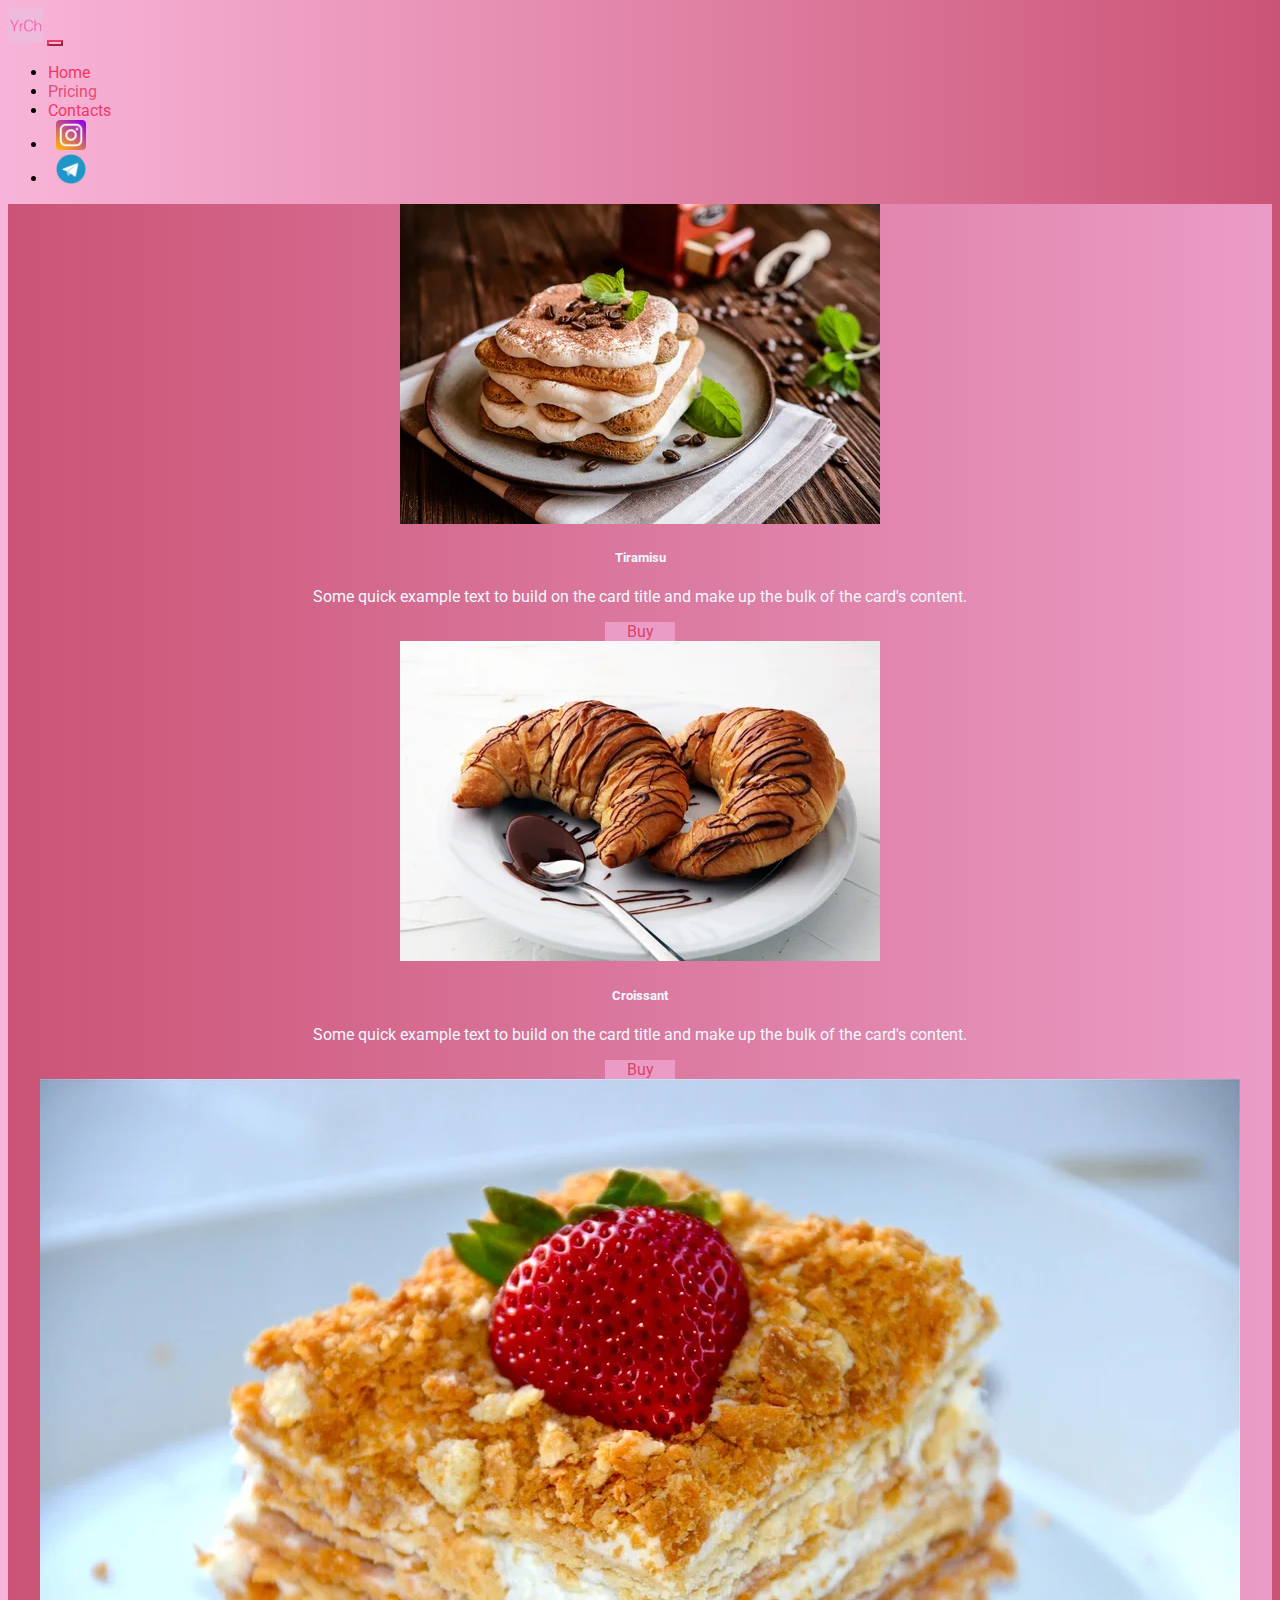
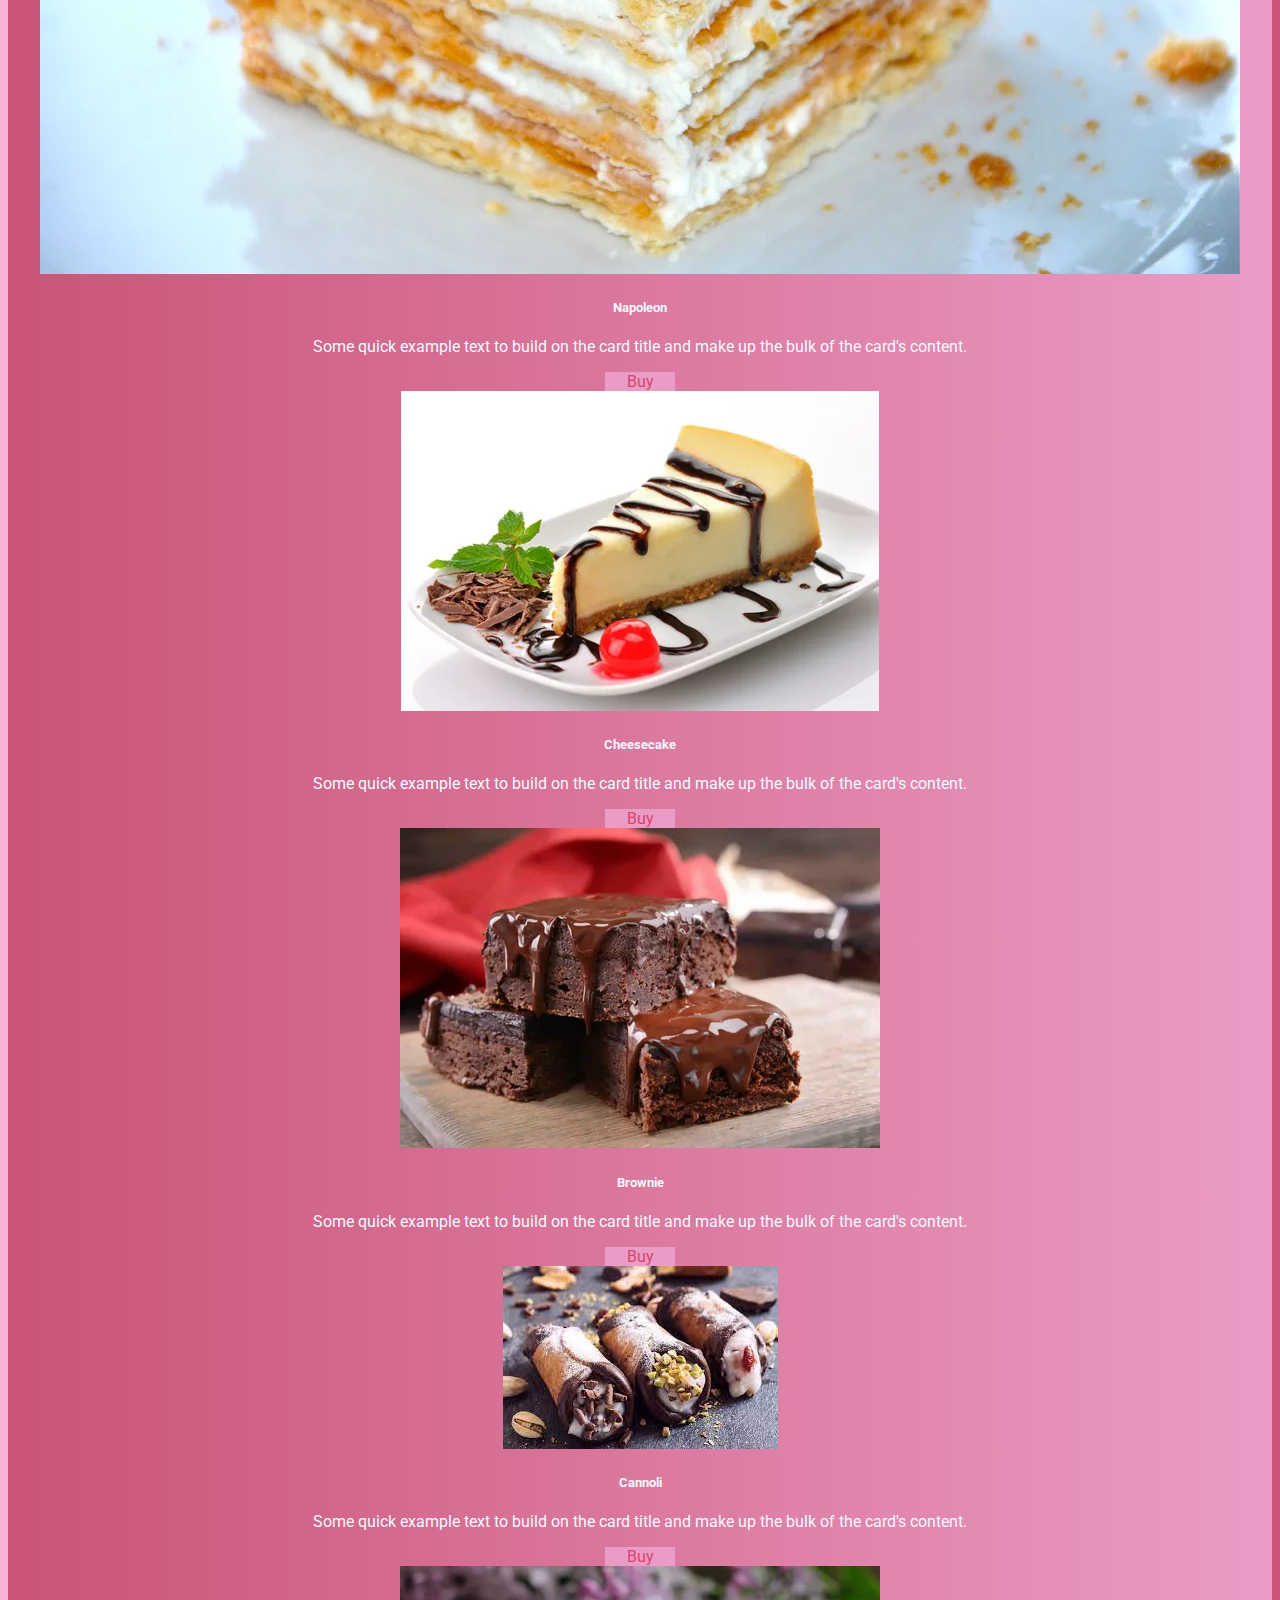
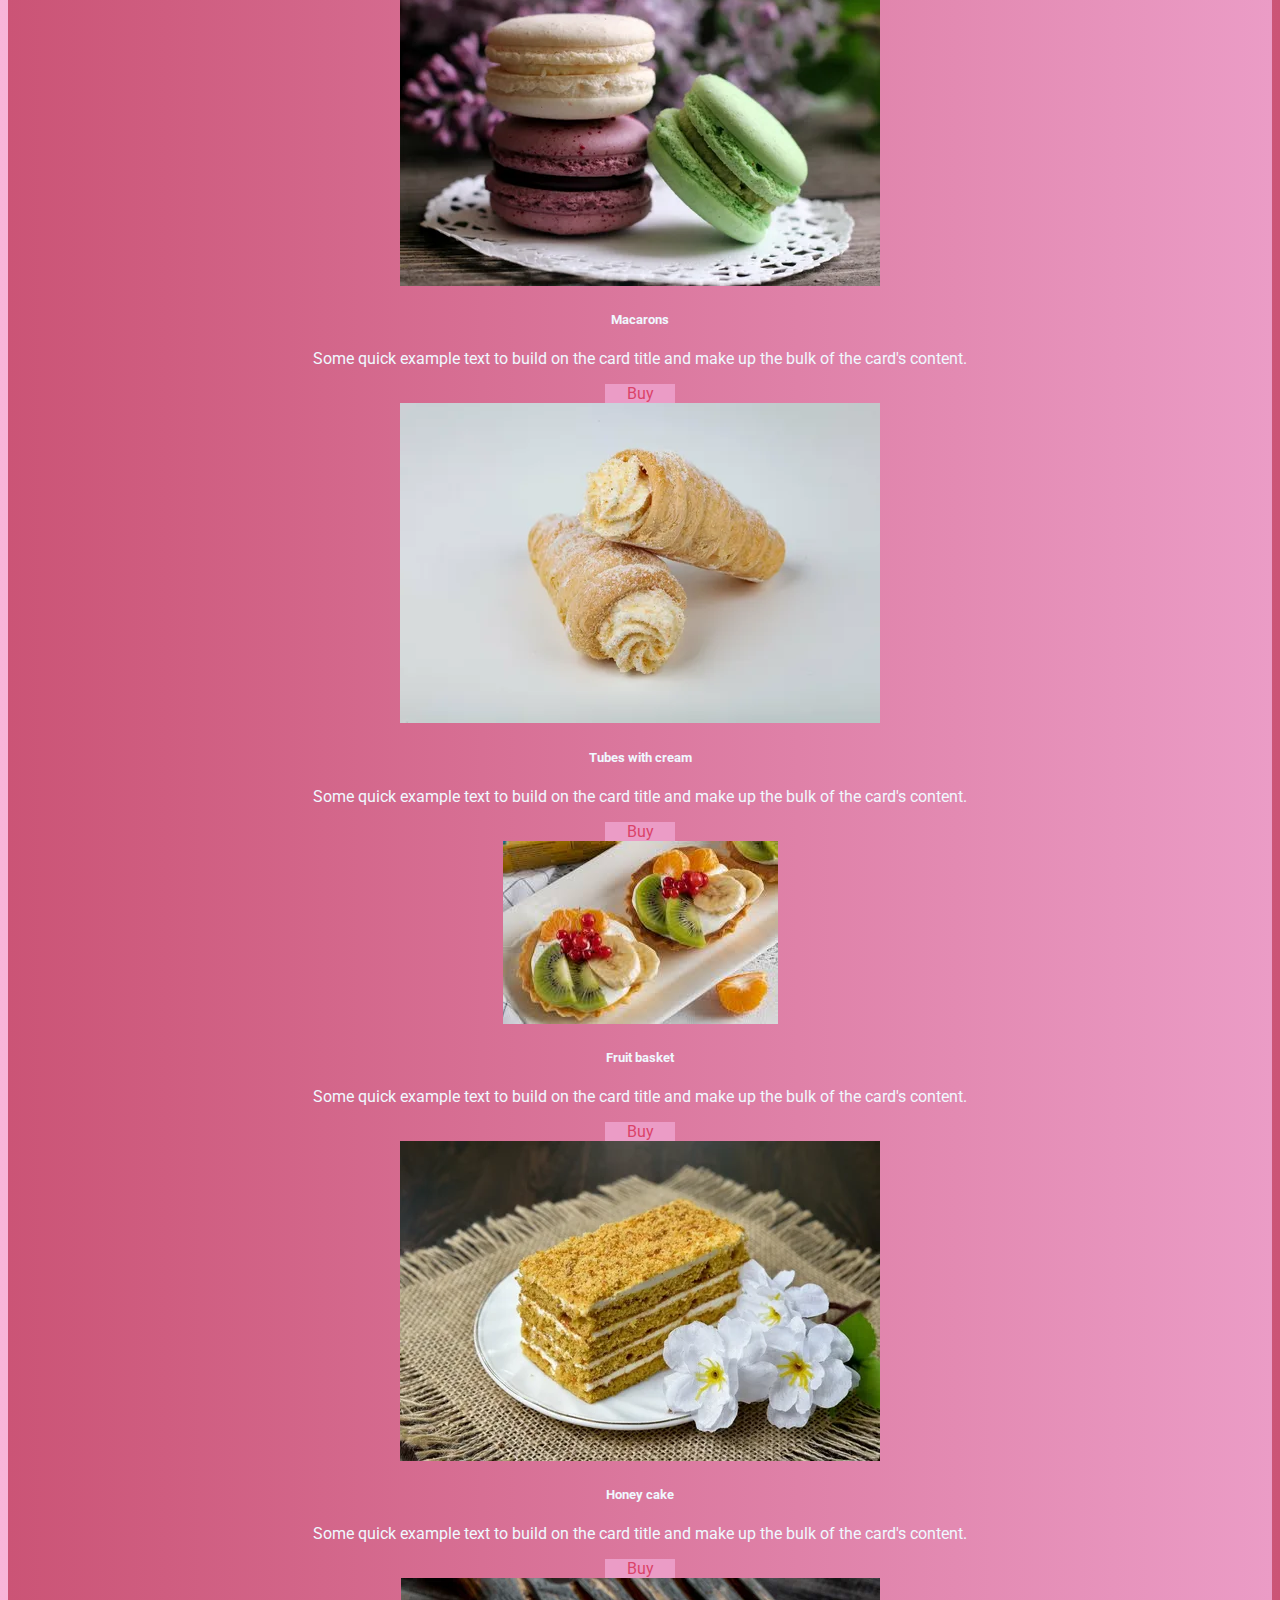
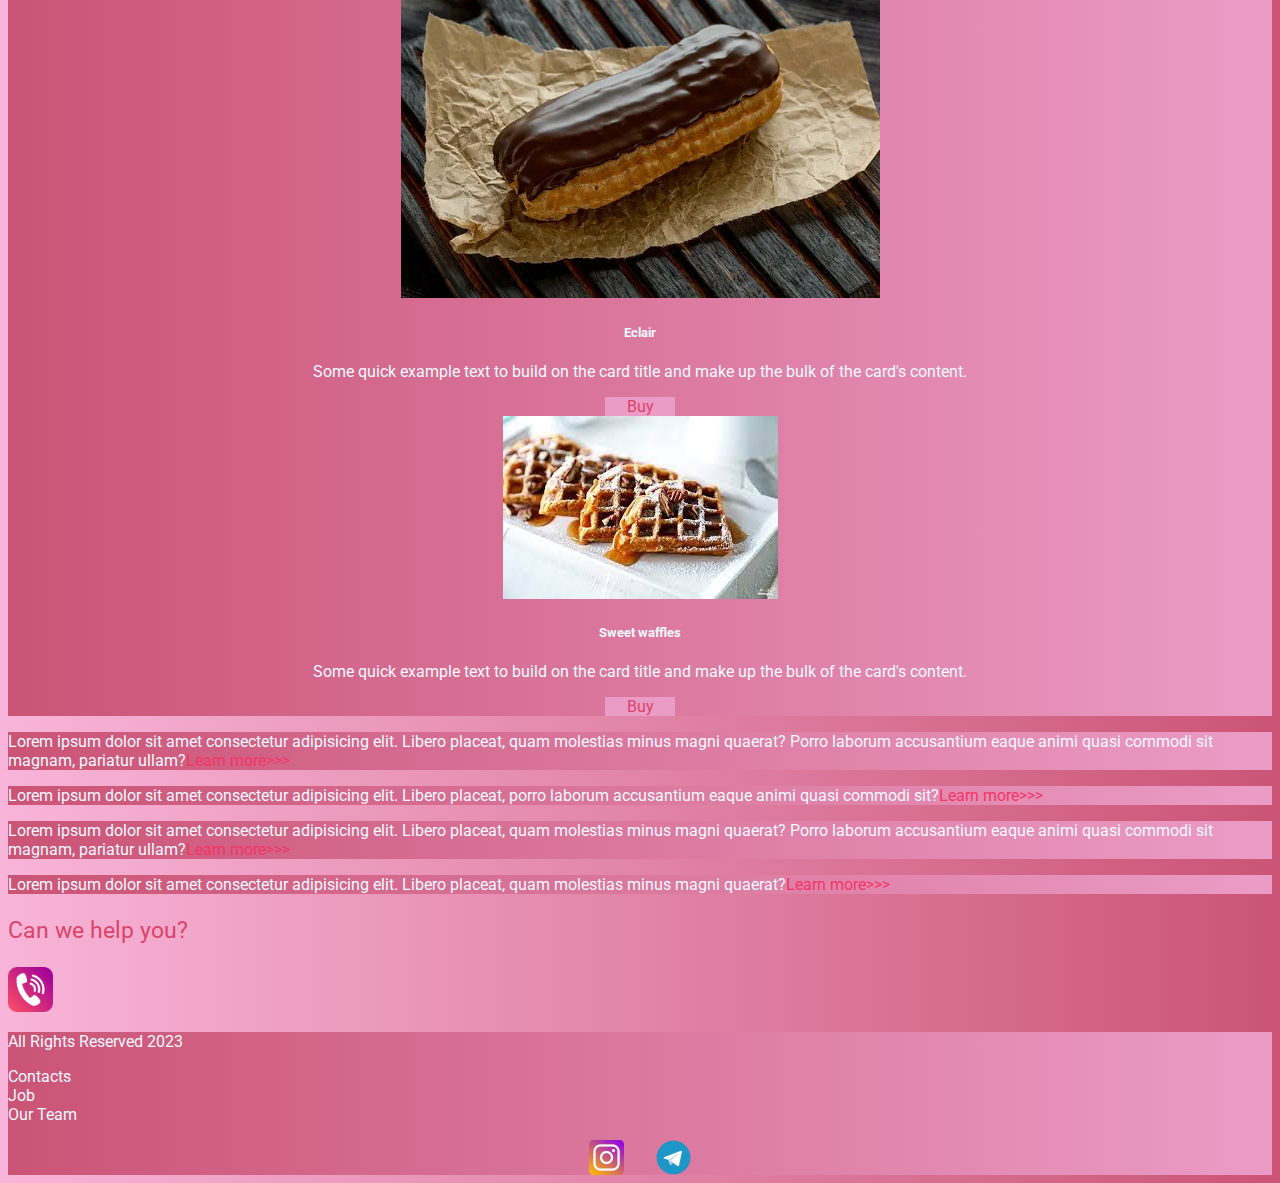
<file: pricing.html>
<!DOCTYPE html>
<html lang="en">
  <head>
    <meta charset="UTF-8" />
    <meta http-equiv="X-UA-Compatible" content="IE=edge" />
    <meta name="viewport" content="width=device-width, initial-scale=1.0" />
    <link
      href="https://cdn.jsdelivr.net/npm/bootstrap@5.3.0-alpha1/dist/css/bootstrap.min.css"
      rel="stylesheet"
      integrity="sha384-GLhlTQ8iRABdZLl6O3oVMWSktQOp6b7In1Zl3/Jr59b6EGGoI1aFkw7cmDA6j6gD"
      crossorigin="anonymous"
    />
    <link rel="stylesheet" href="sours/styles/mycss.css" />
    <link
      rel="apple-touch-icon"
      sizes="180x180"
      href="sours/files/favicon_io/apple-touch-icon.png"
    />
    <link
      rel="icon"
      type="image/png"
      sizes="32x32"
      href="sours/files/favicon_io/favicon-32x32.png"
    />
    <link
      rel="icon"
      type="image/png"
      sizes="16x16"
      href="sours/files/favicon_io/favicon-16x16.png"
    />
    <link rel="manifest" href="sours/files/favicon_io/site.webmanifest" />
    <title>YourChoice</title>
  </head>

  <body>
    <header>
      <nav class="navbar navbar-expand-lg navbar-dark bg-light">
        <div class="container-fluid">
          <a class="navbar-brand" href="/"
            ><img src="sours/images/apple-touch-icon.png" alt="YrCh"
          /></a>
          <button
            class="navbar-toggler"
            type="button"
            data-bs-toggle="collapse"
            data-bs-target="#navbarNav"
            aria-controls="navbarNav"
            aria-expanded="false"
            aria-label="Переключатель навигации"
          >
            <span class="navbar-toggler-icon"></span>
          </button>
          <div class="collapse navbar-collapse" id="navbarNav">
            <ul class="navbar-nav">
              <li class="nav-item pt-1">
                <a class="nav-link" aria-current="page" href="/">Home</a>
              </li>
              <li class="nav-item pt-1">
                <a class="nav-link active" href="pricing.html">Pricing</a>
              </li>
              <li class="nav-item pt-1">
                <a class="nav-link" href="pricing.html">Contacts</a>
              </li>
              <li class="nav-item">
                <a class="nav-link" href="pricing.html"
                  ><img
                    style="width: 30px; margin-inline: 0.5em"
                    src="sours/images/instagram-64x64.png"
                    alt="Instagram"
                /></a>
              </li>
              <li class="nav-item">
                <a class="nav-link" href="pricing.html"
                  ><img
                    style="width: 30px; margin-inline: 0.5em"
                    src="sours/images/telegram-64x64.png"
                    alt="Telegram"
                /></a>
              </li>
            </ul>
          </div>
        </div>
      </nav>
    </header>
    <section>
      <div class="container-fluid mt-4">
        <div class="row">
          <div class="col-lg-1"></div>
          <div class="col-lg-8 col-md-12">
            <div class="row">
              <div class="col-lg-3 col-md-6 mt-4">
                <div class="card">
                  <img
                    src="sours/images/тирамиссу.webp"
                    class="card-img-top"
                    alt="Tiramisu"
                  />
                  <div class="card-body">
                    <h5 class="card-title">Tiramisu</h5>
                    <p class="card-text">
                      Some quick example text to build on the card title and
                      make up the bulk of the card's content.
                    </p>
                    <a href="#" class="btn btn-primary">Buy</a>
                  </div>
                </div>
              </div>
              <div class="col-lg-3 col-md-6 mt-4">
                <div class="card">
                  <img
                    src="sours/images/круассан.webp"
                    class="card-img-top"
                    alt="Croissant"
                  />
                  <div class="card-body">
                    <h5 class="card-title">Croissant</h5>
                    <p class="card-text">
                      Some quick example text to build on the card title and
                      make up the bulk of the card's content.
                    </p>
                    <a href="#" class="btn btn-primary">Buy</a>
                  </div>
                </div>
              </div>
              <div class="col-lg-3 col-md-6 mt-4">
                <div class="card">
                  <img
                    src="sours/images/Наполеон.webp"
                    class="card-img-top"
                    alt="Napoleon"
                  />
                  <div class="card-body">
                    <h5 class="card-title">Napoleon</h5>
                    <p class="card-text">
                      Some quick example text to build on the card title and
                      make up the bulk of the card's content.
                    </p>
                    <a href="#" class="btn btn-primary">Buy</a>
                  </div>
                </div>
              </div>
              <div class="col-lg-3 col-md-6 mt-4">
                <div class="card">
                  <img
                    src="sours/images/чизкейк.webp"
                    class="card-img-top"
                    alt="Сheesecake"
                  />
                  <div class="card-body">
                    <h5 class="card-title">Сheesecake</h5>
                    <p class="card-text">
                      Some quick example text to build on the card title and
                      make up the bulk of the card's content.
                    </p>
                    <a href="#" class="btn btn-primary">Buy</a>
                  </div>
                </div>
              </div>
              <div class="col-lg-3 col-md-6 mt-4">
                <div class="card">
                  <img
                    src="sours/images/брауни.webp"
                    class="card-img-top"
                    alt="Brownie"
                  />
                  <div class="card-body">
                    <h5 class="card-title">Brownie</h5>
                    <p class="card-text">
                      Some quick example text to build on the card title and
                      make up the bulk of the card's content.
                    </p>
                    <a href="#" class="btn btn-primary">Buy</a>
                  </div>
                </div>
              </div>
              <div class="col-lg-3 col-md-6 mt-4">
                <div class="card">
                  <img
                    src="sours/images/канноли.jpg"
                    class="card-img-top"
                    alt="Cannoli"
                  />
                  <div class="card-body">
                    <h5 class="card-title">Cannoli</h5>
                    <p class="card-text">
                      Some quick example text to build on the card title and
                      make up the bulk of the card's content.
                    </p>
                    <a href="#" class="btn btn-primary">Buy</a>
                  </div>
                </div>
              </div>
              <div class="col-lg-3 col-md-6 mt-4">
                <div class="card">
                  <img
                    src="sours/images/макаронс.webp"
                    class="card-img-top"
                    alt="Macarons"
                  />
                  <div class="card-body">
                    <h5 class="card-title">Macarons</h5>
                    <p class="card-text">
                      Some quick example text to build on the card title and
                      make up the bulk of the card's content.
                    </p>
                    <a href="#" class="btn btn-primary">Buy</a>
                  </div>
                </div>
              </div>
              <div class="col-lg-3 col-md-6 mt-4">
                <div class="card">
                  <img
                    src="sours/images/трубочка с кремом.webp"
                    class="card-img-top"
                    alt="Tubes with cream"
                  />
                  <div class="card-body">
                    <h5 class="card-title">Tubes with cream</h5>
                    <p class="card-text">
                      Some quick example text to build on the card title and
                      make up the bulk of the card's content.
                    </p>
                    <a href="#" class="btn btn-primary">Buy</a>
                  </div>
                </div>
              </div>
              <div class="col-lg-3 col-md-6 mt-4">
                <div class="card">
                  <img
                    src="sours/images/корзиночки.jpg"
                    class="card-img-top"
                    alt="Fruit basket"
                  />
                  <div class="card-body">
                    <h5 class="card-title">Fruit basket</h5>
                    <p class="card-text">
                      Some quick example text to build on the card title and
                      make up the bulk of the card's content.
                    </p>
                    <a href="#" class="btn btn-primary">Buy</a>
                  </div>
                </div>
              </div>
              <div class="col-lg-3 col-md-6 mt-4">
                <div class="card">
                  <img
                    src="sours/images/медовик.webp"
                    class="card-img-top"
                    alt="Honey cake"
                  />
                  <div class="card-body">
                    <h5 class="card-title">Honey cake</h5>
                    <p class="card-text">
                      Some quick example text to build on the card title and
                      make up the bulk of the card's content.
                    </p>
                    <a href="#" class="btn btn-primary">Buy</a>
                  </div>
                </div>
              </div>
              <div class="col-lg-3 col-md-6 mt-4">
                <div class="card">
                  <img
                    src="sours/images/эклер.webp"
                    class="card-img-top"
                    alt="Eclair"
                  />
                  <div class="card-body">
                    <h5 class="card-title">Eclair</h5>
                    <p class="card-text">
                      Some quick example text to build on the card title and
                      make up the bulk of the card's content.
                    </p>
                    <a href="#" class="btn btn-primary">Buy</a>
                  </div>
                </div>
              </div>
              <div class="col-lg-3 col-md-6 mt-4">
                <div class="card">
                  <img
                    src="sours/images/сладкие вафли.jpg"
                    class="card-img-top"
                    alt="Sweet waffles"
                  />
                  <div class="card-body">
                    <h5 class="card-title">Sweet waffles</h5>
                    <p class="card-text">
                      Some quick example text to build on the card title and
                      make up the bulk of the card's content.
                    </p>
                    <a href="#" class="btn btn-primary">Buy</a>
                  </div>
                </div>
              </div>
            </div>
          </div>
          <div class="col-lg-3 col-md-12">
            <div class="row px-4">
              <div class="col-lg-12 sidebar my-4">
                <p>
                  Lorem ipsum dolor sit amet consectetur adipisicing elit.
                  Libero placeat, quam molestias minus magni quaerat? Porro
                  laborum accusantium eaque animi quasi commodi sit magnam,
                  pariatur ullam?<a href="#">Learn more>>></a>
                </p>
              </div>
              <div class="col-lg-12 sidebar my-4">
                <p>
                  Lorem ipsum dolor sit amet consectetur adipisicing elit.
                  Libero placeat, porro laborum accusantium eaque animi quasi
                  commodi sit?<a href="#">Learn more>>></a>
                </p>
              </div>
              <div class="col-lg-12 sidebar my-4">
                <p>
                  Lorem ipsum dolor sit amet consectetur adipisicing elit.
                  Libero placeat, quam molestias minus magni quaerat? Porro
                  laborum accusantium eaque animi quasi commodi sit magnam,
                  pariatur ullam?<a href="#">Learn more>>></a>
                </p>
              </div>
              <div class="col-lg-12 sidebar my-4">
                <p>
                  Lorem ipsum dolor sit amet consectetur adipisicing elit.
                  Libero placeat, quam molestias minus magni quaerat?<a href="#"
                    >Learn more>>></a
                  >
                </p>
              </div>
            </div>
          </div>
        </div>
        <div class="col-lg-12 col-md-12 call-text text-center mt-4">
          <p>Can we help you?</p>
        </div>
        <div class="col-lg-12 col-md-12 text-center mt-4">
          <img
            class="call-anim"
            style="width: 45px"
            src="sours/images/free-icon-call-7721646.png"
            alt="Call"
          />
        </div>
      </div>
    </section>
    <footer class="mt-4">
      <div class="container-fluid">
        <div class="row">
          <div class="col-lg-4 col-md-12 footer-text text-center">
            <p>All Rights Reserved 2023</p>
          </div>
          <div class="col-lg-4 col-md-12 footer-text text-center">
            <p>Contacts<br />Job<br />Our Team</p>
          </div>
          <div class="col-lg-4 col-md-12 media-links">
            <img
              style="width: 35px; margin-inline: 1em"
              src="sours/images/instagram-64x64.png"
              alt="Instagram"
            />
            <img
              style="width: 35px; margin-inline: 1em"
              src="sours/images/telegram-64x64.png"
              alt="Telegram"
            />
          </div>
        </div>
      </div>
    </footer>
    <script
      src="https://cdn.jsdelivr.net/npm/bootstrap@5.3.0-alpha1/dist/js/bootstrap.bundle.min.js"
      integrity="sha384-w76AqPfDkMBDXo30jS1Sgez6pr3x5MlQ1ZAGC+nuZB+EYdgRZgiwxhTBTkF7CXvN"
      crossorigin="anonymous"
    ></script>
  </body>
</html>
</file>
<file: sours/styles/mycss.css>
@import url("https://fonts.googleapis.com/css?family=Roboto&display=swap");
body {
  font-family: Roboto, serif;
  background: linear-gradient(90deg, #f8b5d9 0%, #cb5476 100%);
}
.nav-link {
  color: #fdb9c1;
}
.navbar-nav .nav-link.active {
  color: #e44d74;
}
.nav-link:hover {
  color: #e44d74;
}
.navbar-brand img {
  width: 35px;
}

.navbar-toggler {
  background-color: #eebcde;
  border-color: #f43665;
  background-image: url("data:image/svg+xml;charset=utf8,%3Csvg viewBox='0 0 30 30' xmlns='http://www.w3.org/2000/svg'%3E%3Cpath stroke='rgba(255, 255, 255, 1)' stroke-width='2' stroke-linecap='round' stroke-miterlimit='10'");
}
.sidebar {
  color: aliceblue;
  background: linear-gradient(270deg, #eb9cc6 0%, #cb5476 100%);
}
a {
  text-decoration: none;
  color: #f499b0;
}
a:link {
  color: #f43665;
}
a:hover {
  color: #9b2946;
}
.card {
  background: linear-gradient(270deg, #eb9cc6 0%, #cb5476 100%);
  color: aliceblue;
  text-align: center;
  border-color: aliceblue;
}
.btn.btn-primary {
  background-color: #eb9cc6;
  border-color: #db4369;
  color: #db4369;
  margin: 0 auto;
  display: block;
  width: 70px;
}
.btn.btn-primary:hover {
  background-color: #db4369;
  border-color: aliceblue;
  color: aliceblue;
}
.slide-text {
  color: aliceblue;
  margin: auto;
  padding-right: 5em;
}
.footer-text {
  color: aliceblue;
  margin: auto auto;
}
footer {
  background: linear-gradient(270deg, #eb9cc6 0%, #cb5476 100%);
}
.media-links {
  display: flex;
  justify-content: center;
  align-items: center;
}
.call-text {
  color: #db4369;
  font-size: 23px;
}
.call-anim {
  animation: call 2s ease 0s infinite normal forwards;
}
@keyframes call {
  0%,
  100% {
    transform: translateX(0%);
    transform-origin: 50% 50%;
  }

  15% {
    transform: translateX(-30px) rotate(-6deg);
  }

  30% {
    transform: translateX(15px) rotate(6deg);
  }

  45% {
    transform: translateX(-15px) rotate(-3.6deg);
  }

  60% {
    transform: translateX(9px) rotate(2.4deg);
  }

  75% {
    transform: translateX(-6px) rotate(-1.2deg);
  }
}
.btn-outline-light {
  background: linear-gradient(270deg, #eb9cc6 0%, #cb5476 100%);
}
.btn.btn-outline-light:hover {
  color: #9b2946;
}
.carousel-inner {
  height: 420px;
}
@media (max-width: 755px) {
  .carousel-indicators {
    display: none;
  }
}
</file>
